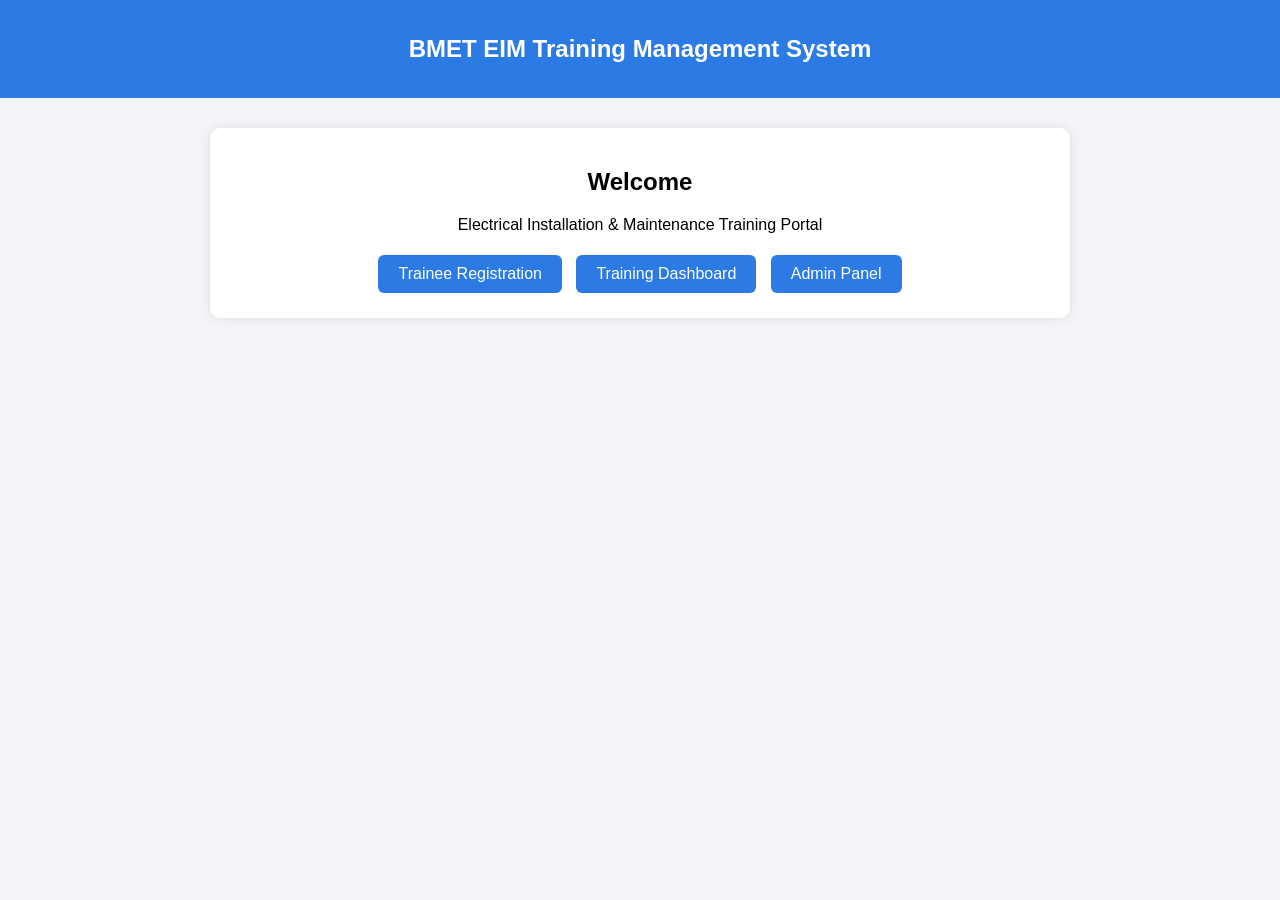
<file: index.html>
<!DOCTYPE html>
<html>
<head>
<meta charset="UTF-8">
<title>BMET EIM Training System</title>
<link rel="stylesheet" href="style.css">
</head>
<body>

<div class="nav">
<h2>BMET EIM Training Management System</h2>
</div>

<div class="container">

<div class="card center">
<h2>Welcome</h2>
<p>Electrical Installation & Maintenance Training Portal</p>

<a class="btn" href="register.html">Trainee Registration</a>
<a class="btn" href="dashboard.html">Training Dashboard</a>
<a class="btn" href="admin.html">Admin Panel</a>
</div>

</div>

</body>
</html>
</file>
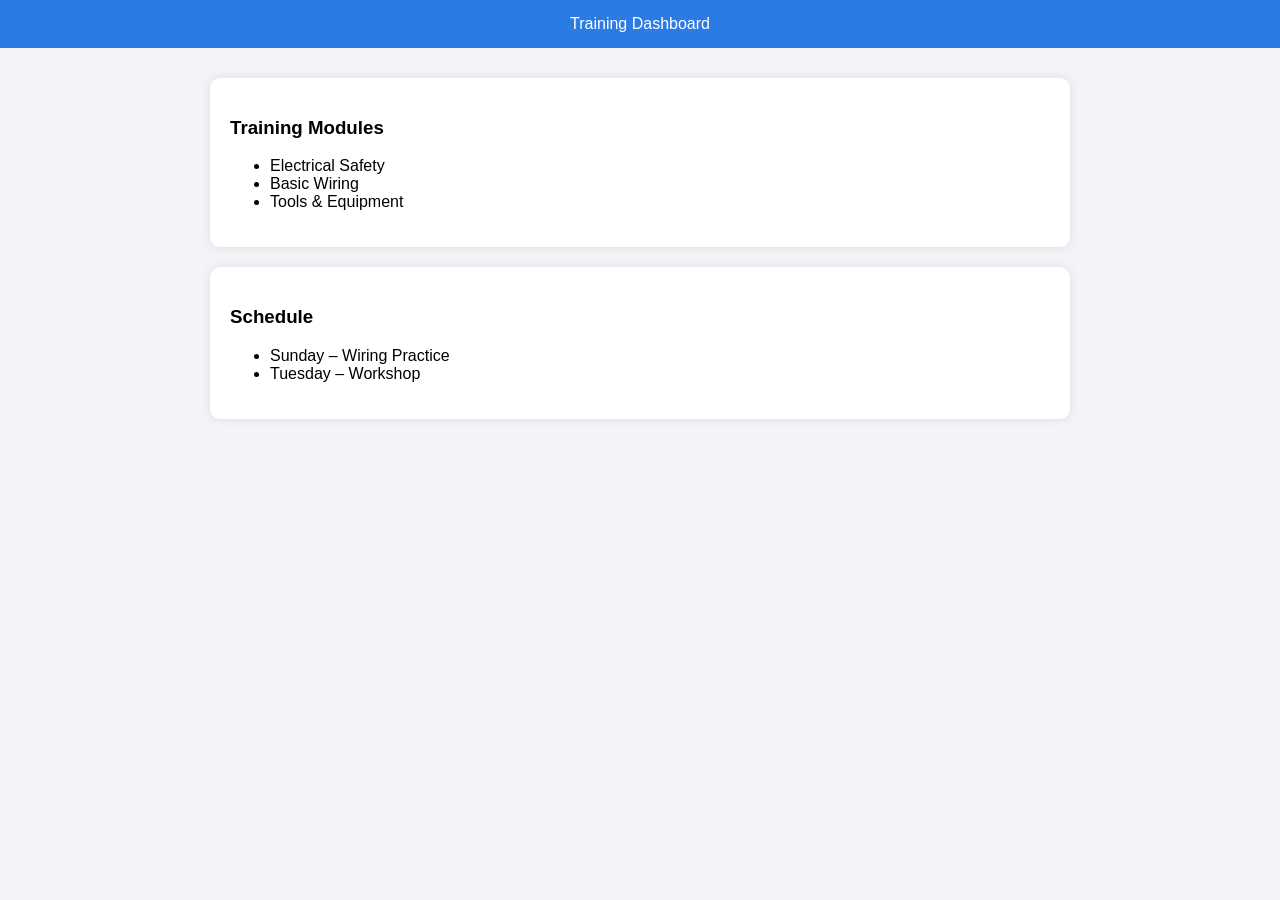
<file: dashboard.html>
<!DOCTYPE html>
<html>
<head>
<title>Training Dashboard</title>
<link rel="stylesheet" href="style.css">
</head>

<body>

<div class="nav">Training Dashboard</div>

<div class="container">

<div class="card">
<h3>Training Modules</h3>

<ul>
<li>Electrical Safety</li>
<li>Basic Wiring</li>
<li>Tools & Equipment</li>
</ul>

</div>

<div class="card">
<h3>Schedule</h3>

<ul>
<li>Sunday – Wiring Practice</li>
<li>Tuesday – Workshop</li>
</ul>

</div>

</div>

</body>
</html>
</file>
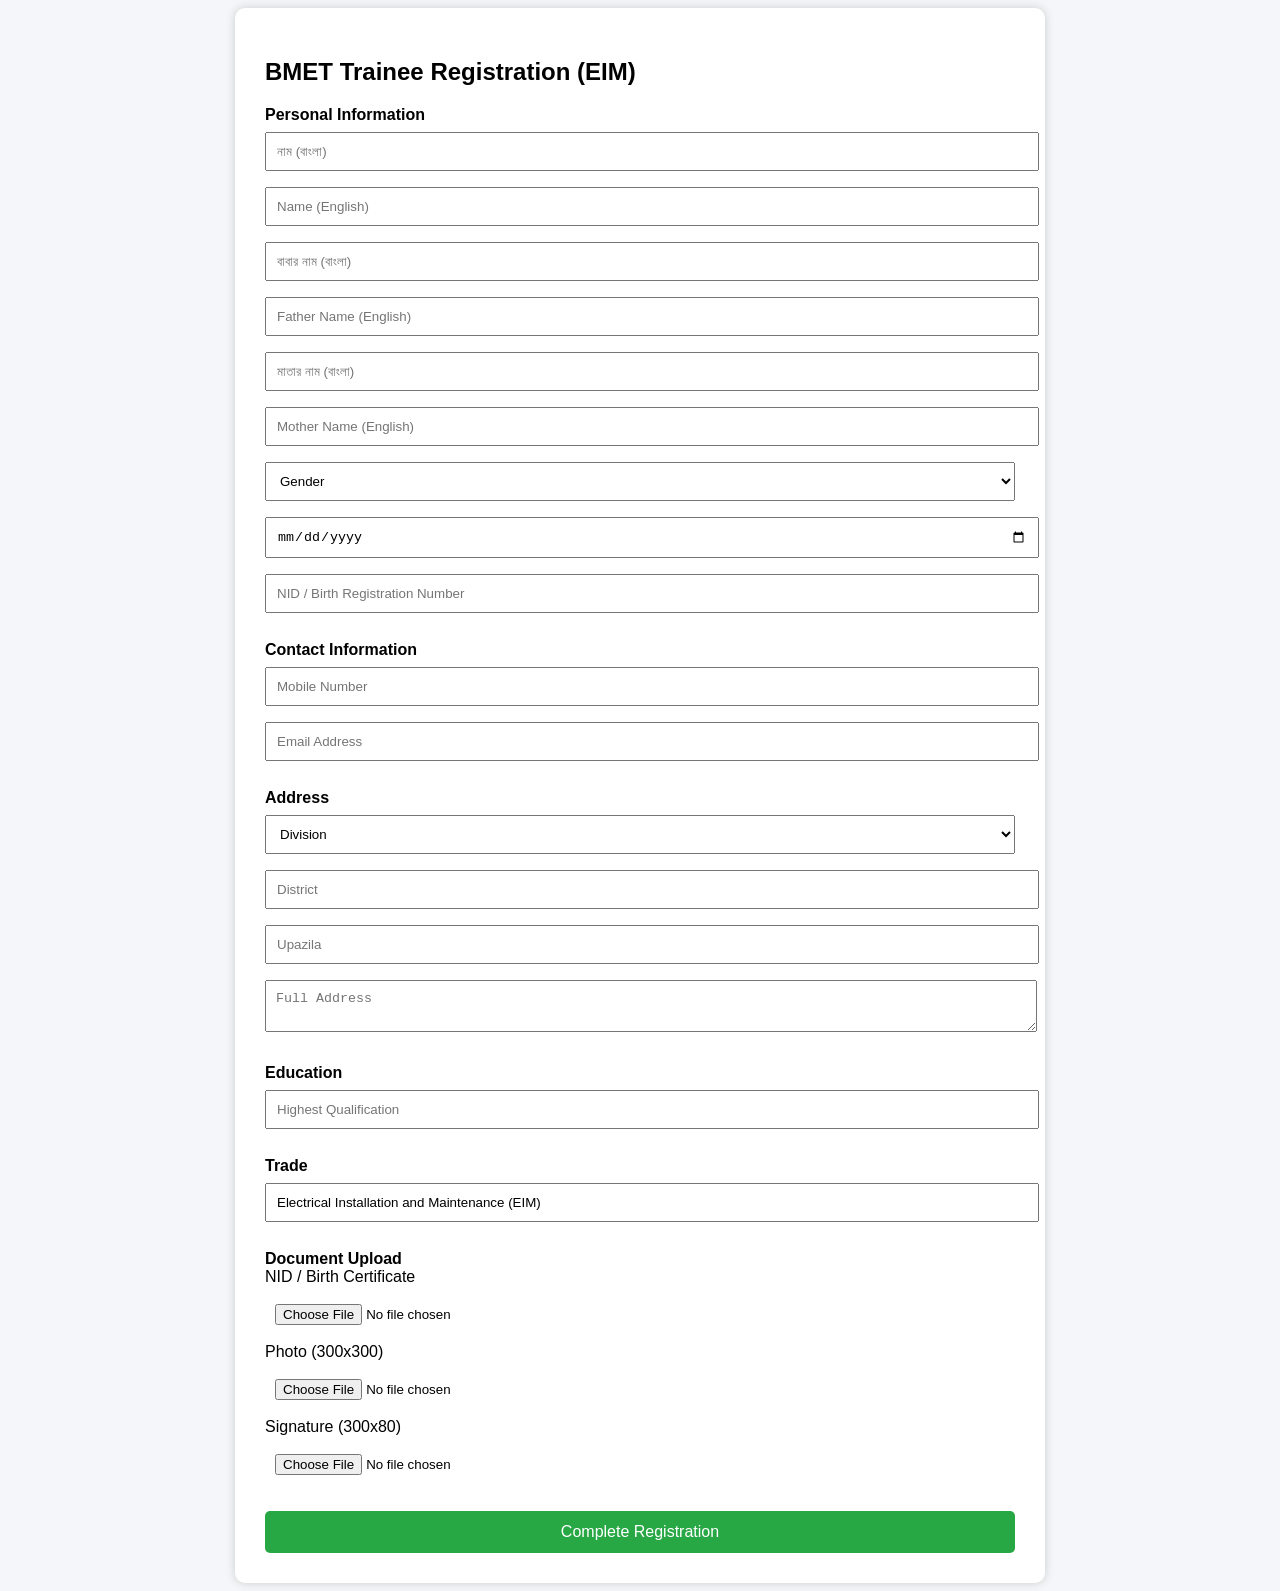
<file: register.html>
<!DOCTYPE html>
<html>
<head>
<title>BMET Trainee Registration</title>
<style>
body{font-family:Arial;background:#f4f6f9;}
.container{width:750px;margin:auto;background:white;padding:30px;border-radius:10px;box-shadow:0 0 10px #ccc;}
input,select,textarea{width:100%;padding:10px;margin:8px 0;}
button{background:#28a745;color:white;padding:12px;border:none;border-radius:5px;width:100%;font-size:16px;}
.section{margin-top:20px;font-weight:bold;}
</style>
</head>
<body>
<div class="container">
<h2>BMET Trainee Registration (EIM)</h2>

<div class="section">Personal Information</div>
<input placeholder="নাম (বাংলা)">
<input placeholder="Name (English)">
<input placeholder="বাবার নাম (বাংলা)">
<input placeholder="Father Name (English)">
<input placeholder="মাতার নাম (বাংলা)">
<input placeholder="Mother Name (English)">
<select>
<option>Gender</option>
<option>Male</option>
<option>Female</option>
</select>
<input type="date" placeholder="Date of Birth">
<input placeholder="NID / Birth Registration Number">

<div class="section">Contact Information</div>
<input placeholder="Mobile Number">
<input placeholder="Email Address">

<div class="section">Address</div>
<select>
<option>Division</option>
<option>Dhaka</option>
<option>Khulna</option>
<option>Rajshahi</option>
<option>Chittagong</option>
<option>Barisal</option>
<option>Sylhet</option>
<option>Rangpur</option>
<option>Mymensingh</option>
</select>
<input placeholder="District">
<input placeholder="Upazila">
<textarea placeholder="Full Address"></textarea>

<div class="section">Education</div>
<input placeholder="Highest Qualification">

<div class="section">Trade</div>
<input value="Electrical Installation and Maintenance (EIM)" readonly>

<div class="section">Document Upload</div>
<label>NID / Birth Certificate</label>
<input type="file">
<label>Photo (300x300)</label>
<input type="file">
<label>Signature (300x80)</label>
<input type="file">

<br><br>
<button onclick="alert('Registration Submitted')">Complete Registration</button>
</div>
</body>
</html>
</file>
<file: style.css>
body{
font-family:Arial;
background:#f2f4f8;
margin:0;
}

.nav{
background:#2c7be5;
color:white;
padding:15px;
text-align:center;
}

.container{
width:900px;
margin:auto;
margin-top:30px;
}

.card{
background:white;
padding:20px;
margin:20px;
border-radius:10px;
box-shadow:0 0 10px #ddd;
}

.center{
text-align:center;
}

input{
padding:10px;
width:80%;
margin:5px;
}

.btn{
display:inline-block;
padding:10px 20px;
background:#2c7be5;
color:white;
text-decoration:none;
border-radius:6px;
margin:5px;
border:none;
cursor:pointer;
}

table{
width:100%;
border-collapse:collapse;
}

th,td{
border:1px solid #ddd;
padding:10px;
}

th{
background:#2c7be5;
color:white;
}

img.preview{
width:120px;
height:120px;
object-fit:cover;
border-radius:6px;
}
</file>
